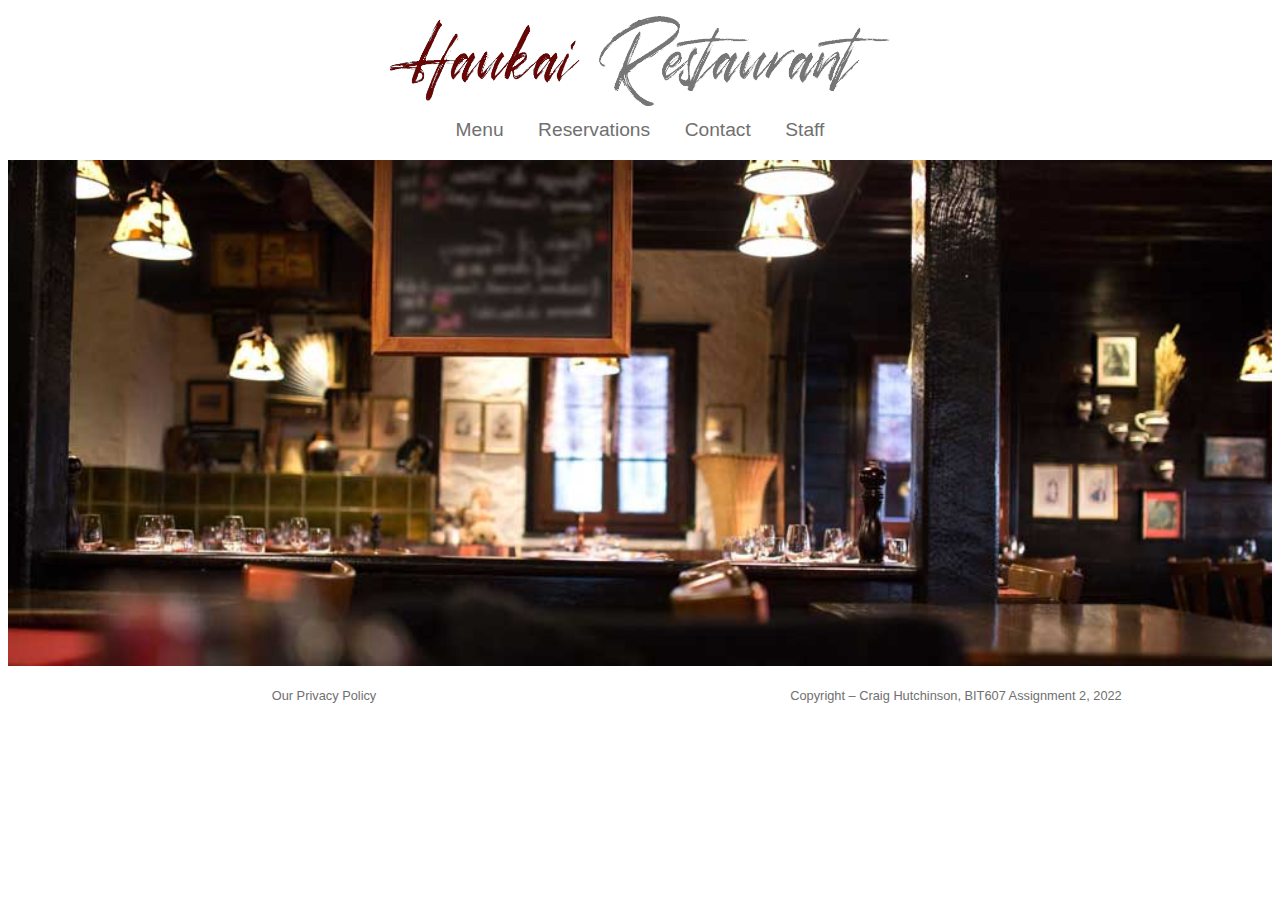
<file: index.html>
<!DOCTYPE html>
<html lang="en">
  <head>
    <meta charset="utf-8">
    <meta name="viewport" content="width=device-width, initial-scale=1.0">
    <title>Haukai Restaurant</title>
    <link rel="stylesheet" href="./styles/styles.css">
  </head>

  <body>
    <div class="header">
      <img src="./images/HaukaiLogo.png" alt="Haukai Logo" class="center">
    </div>
    
    <!--  This div sets up the main navigation menu -->
    <div class="row">
      <div class="main-nav">
          <nav>
              <ul class="main-nav-list">
                  <li><a href="./pages/Menu.html">Menu</a></li>
                  <li><a href="./pages/Reservations.html">Reservations</a></li>
                  <li><a href="./pages/Contacts.html">Contact</a></li>
                  <li><a href="./pages/Staff.html">Staff</a></li>
              </ul>
          </nav>
      </div>
  </div>

    <!--  This div sets up the main picture. Uses the picture element to use a different image on smaller screens -->
    <div class="row">
      <div>
        <picture>
          <source srcset="./images/HeroPicTall.jpg" media="(max-width: 600px)">
          <img src="./images/HeroPicWide.jpg" alt="Picture of restaurant" class="responsive-image">
        </picture>
      </div>
    </div>
    
    <div class="footer">
      <div class="col-6">
          <p class="footer-text">
              <a href="../pages/Privacy.html" target="_blank">Our Privacy Policy</a>
          </p>
      </div>
      <div class="col-6">
          <p class="footer-text">
            Copyright – Craig Hutchinson, BIT607 Assignment 2, 2022
          </p>
      </div>
    </div>
  </body>
</html>
</file>
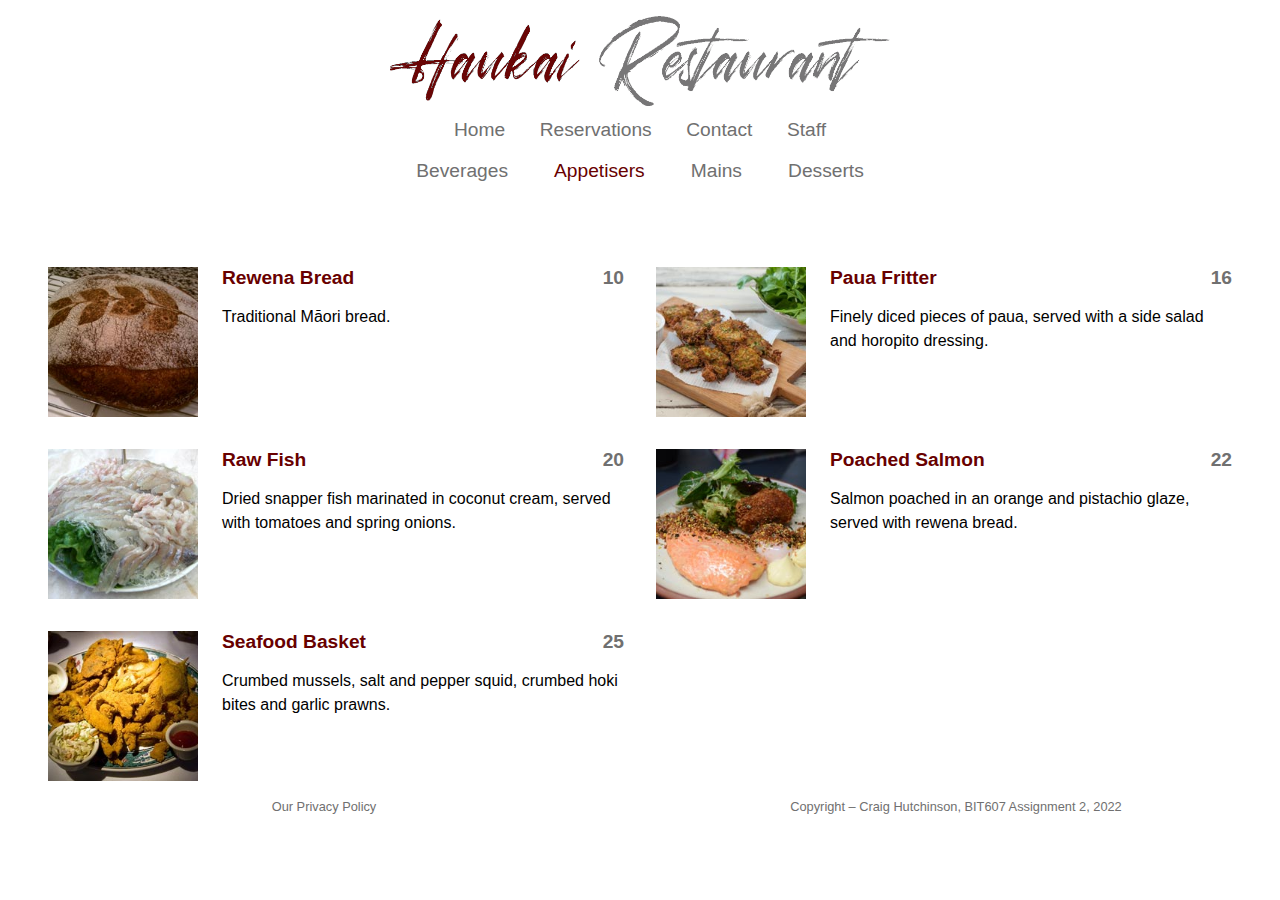
<file: pages/Appetisers.html>
<!DOCTYPE html>
<html lang="en">
    <head>
        <meta charset="utf-8">
        <meta name="viewport" content="width=device-width, initial-scale=1.0">
        <title>Haukai Restaurant Appetisers</title>
        <link rel="stylesheet" href="../styles/styles.css">
    </head>
  
    <body>
        <div class="header">
        <img src="../images/HaukaiLogo.png" alt="Haukai Logo" class="center">
        </div>
    
        <!--  This div sets up the main navigation menu -->
        <div class="row">
            <div class="main-nav">
                <nav>
                    <ul class="main-nav-list">
                        <li><a href="../index.html">Home</a></li>
                        <li><a href="../pages/Reservations.html">Reservations</a></li>
                        <li><a href="../pages/Contacts.html">Contact</a></li>
                        <li><a href="../pages/Staff.html">Staff</a></li>
                    </ul>
                </nav>
            </div>
        </div>
    
        <!--  This div sets up the sub navigation menu. The active page name is coloured different and isn't a link-->
        <div class="row">
            <div class="menu-nav">
                <nav>
                    <ul class="menu-nav-list">
                        <li class="menu-nav-item"><a href="../pages/Menu.html">Beverages</a></li>
                        <li class="active">Appetisers</li>
                        <li class="menu-nav-item"><a href="../pages/Mains.html">Mains</a>
                        <li class="menu-nav-item"><a href="../pages/Desserts.html">Desserts</a></li>
                    </ul>
                </nav>
            </div>
        </div>
    
        <!--  This div sets up the menu items in a row -->
        <div class="menu-group">    
            <div class="menu-item">
                <img src="../images/RewenaBread.jpg" alt="Picture of a traditional Māori Bread" class="menu-item-image">
                <div class="menu-item-text">
                    <h2 class="menu-item-heading">
                        <span class="menu-item-name">Rewena Bread</span>
                        <span class="menu-item-price">10</span>
                    </h2>    
                    <p class="menu-item-description">Traditional Māori bread.</p>
                </div>
            </div>
            <div class="menu-item">
                <img src="../images/PauaFritters.jpg" alt="Picture of a Paua Fritters" class="menu-item-image">
                <div class="menu-item-text">
                    <h2 class="menu-item-heading">
                        <span class="menu-item-name">Paua Fritter</span>
                        <span class="menu-item-price">16</span>
                    </h2>    
                    <p class="menu-item-description">Finely diced pieces of paua, served with a side salad and horopito dressing.</p>
                </div>
            </div>
            <div class="menu-item">
                <img src="../images/RawFish.jpg" alt="Picture of Raw Fish" class="menu-item-image">
                <div class="menu-item-text">
                    <h2 class="menu-item-heading">
                        <span class="menu-item-name">Raw Fish</span>
                        <span class="menu-item-price">20</span>
                    </h2>    
                    <p class="menu-item-description">Dried snapper fish marinated in coconut cream, served with tomatoes and spring onions.</p>
                </div>
            </div>
            <div class="menu-item">
                <img src="../images/PoachedSalmon.jpg" alt="Picture of Poached Salmon" class="menu-item-image">
                <div class="menu-item-text">
                    <h2 class="menu-item-heading">
                        <span class="menu-item-name">Poached Salmon</span>
                        <span class="menu-item-price">22</span>
                    </h2>    
                    <p class="menu-item-description">Salmon poached in an orange and pistachio glaze, served with rewena bread.</p>
                </div>
            </div>
            <div class="menu-item">
                <img src="../images/SeafoodPlatter.jpg" alt="Picture of a Seafood Platter" class="menu-item-image">
                <div class="menu-item-text">
                    <h2 class="menu-item-heading">
                        <span class="menu-item-name">Seafood Basket</span>
                        <span class="menu-item-price">25</span>
                    </h2>    
                    <p class="menu-item-description">Crumbed mussels, salt and pepper squid, crumbed hoki bites and garlic prawns.</p>
                </div>
            </div>
        </div>

        <div class="footer">
            <div class="col-6">
                <p class="footer-text">
                    <a href="../pages/Privacy.html" target="_blank">Our Privacy Policy</a>
                </p>
            </div>
            <div class="col-6">
                <p class="footer-text">
                  Copyright – Craig Hutchinson, BIT607 Assignment 2, 2022
                </p>
            </div>
          </div>
    </body>
</html>
</file>
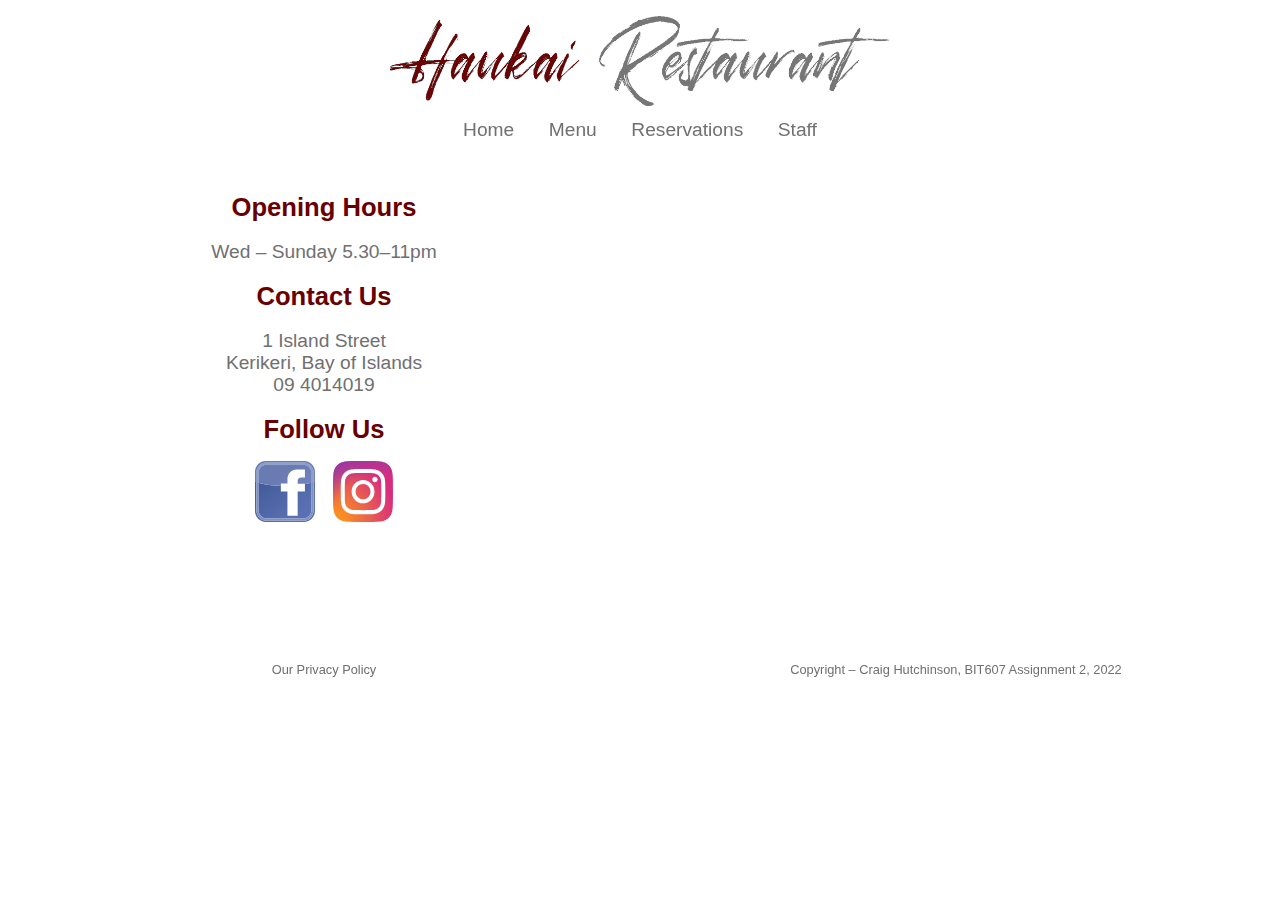
<file: pages/Contacts.html>
<!DOCTYPE html>
<html lang="en">
  <head>
    <meta charset="utf-8">
    <meta name="viewport" content="width=device-width, initial-scale=1.0">
    <title>Haukai Restaurant Contact</title>
    <link rel="stylesheet" href="../styles/styles.css">
  </head>

  <body>
    <div class="header">
      <img src="../images/HaukaiLogo.png" alt="Haukai Logo" class="center">
    </div>
    
    <!--  This div sets up the main navigation menu -->
    <div class="row">
      <div class="main-nav">
        <nav>
          <ul class="main-nav-list">
            <li><a href="../index.html">Home</a></li>
            <li><a href="../pages/Menu.html">Menu</a></li>
            <li><a href="../pages/Reservations.html">Reservations</a></li>
            <li><a href="../pages/Staff.html">Staff</a></li>
          </ul>
        </nav>
      </div>
    </div>

    <!--  This div sets up a row with two columns. First contains the contact details while the second has an iframe
    that imports a Google map. When the screen size changes the map moves from side by side to vertical.-->
    <div class="row">
      <div class="col-6">
        <h1>Opening Hours</h1>
        <p class="address">Wed – Sunday 5.30–11pm</p>
        <h1>Contact Us</h1>
        <p class="address">1 Island Street<br>Kerikeri, Bay of Islands<br>09 4014019</p>
        <h1>Follow Us</h1>
        <div class="icon">
            <a href="https://www.facebook.com" target="_blank"><img class="images" src="../images/facebook.svg" alt="Facebook logo that links to Facebook.com"></a>&nbsp;&nbsp;&nbsp;
            <a href="https://www.instagram.com" target="_blank"><img class="images" src="../images/instagram.svg" alt="Instagram logo that links to Instgram.com"></a>
        </div>
      </div>
      <div class="col-6">
        <div class="map">
          <iframe
            src="https://www.google.com/maps/embed?pb=!1m18!1m12!1m3!1d6815.673250356299!2d173.9551740920255!3d-35.21914270996081!2m3!1f0!2f0!3f0!3m2!1i1024!2i768!4f13.1!3m3!1m2!1s0x6d0bb73e31b0728b%3A0x500ef6143a2d500!2sKerikeri!5e0!3m2!1sen!2snz!4v1652648847673!5m2!1sen!2snz" width="600" height="450" style="border:0;" allowfullscreen="" loading="lazy" referrerpolicy="no-referrer-when-downgrade">
          </iframe>
        </div>
      </div>
    </div>
 
    <div class="footer">
      <div class="col-6">
          <p class="footer-text">
              <a href="../pages/Privacy.html" target="_blank">Our Privacy Policy</a>
          </p>
      </div>
      <div class="col-6">
          <p class="footer-text">
            Copyright – Craig Hutchinson, BIT607 Assignment 2, 2022
          </p>
      </div>
    </div>
  </body>
</html>
</file>
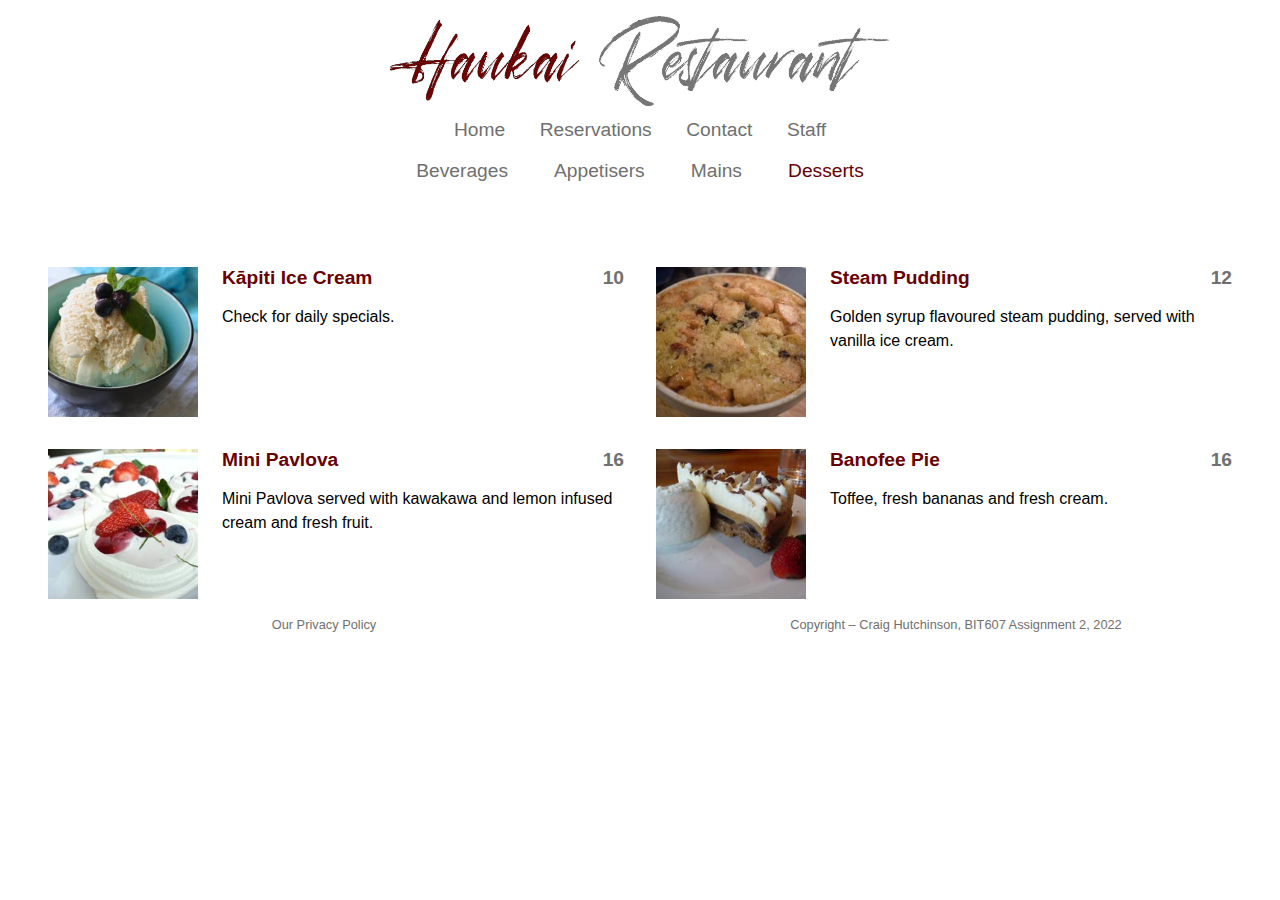
<file: pages/Desserts.html>
<!DOCTYPE html>
<html lang="en">
  <head>
    <meta charset="utf-8">
    <meta name="viewport" content="width=device-width, initial-scale=1.0">
    <title>Haukai Restaurant Desserts</title>
    <link rel="stylesheet" href="../styles/styles.css">
  </head>
  
  <body>
    <div class="header">
    <img src="../images/HaukaiLogo.png" alt="Haukai Logo" class="center">
    </div>

    <!--  This div sets up the main navigation menu -->
    <div class="row">
      <div class="main-nav">
          <nav>
              <ul class="main-nav-list">
                  <li><a href="../index.html">Home</a></li>
                  <li><a href="../pages/Reservations.html">Reservations</a></li>
                  <li><a href="../pages/Contacts.html">Contact</a></li>
                  <li><a href="../pages/Staff.html">Staff</a></li>
              </ul>
          </nav>
      </div>
    </div>

    <!--  This div sets up the sub navigation menu. The active page name is coloured different and isn't a link-->
    <div class="row">
      <div class="menu-nav">
        <nav>
          <ul class="menu-nav-list">
            <li class="menu-nav-item"><a href="../pages/Menu.html">Beverages</a></li>
            <li class="menu-nav-item"><a href="../pages/Appetisers.html">Appetisers</a></li>
            <li class="menu-nav-item"><a href="../pages/Mains.html">Mains</a></li>
            <li class="active">Desserts</li>
          </ul>
        </nav>
      </div>
    </div>

    <!--  This div sets up the menu items in a row -->
    <div class="menu-group">
      <div class="menu-item">
        <img src="../images/KapitiIceCream.jpg" alt="Picture of a bowl of Ice Cream" class="menu-item-image">
        <div class="menu-item-text">
          <h2 class="menu-item-heading">
            <span class="menu-item-name">Kāpiti Ice Cream</span>
            <span class="menu-item-price">10</span>
          </h2>    
          <p class="menu-item-description">Check for daily specials.</p>
        </div>
      </div>
      <div class="menu-item">
        <img src="../images/SteamPudding.jpg" alt="Picture of Steam Pudding" class="menu-item-image">
        <div class="menu-item-text">
          <h2 class="menu-item-heading">
            <span class="menu-item-name">Steam Pudding</span>
            <span class="menu-item-price">12</span>
          </h2>    
          <p class="menu-item-description">Golden syrup flavoured steam pudding, served with vanilla ice cream.</p>
        </div>
      </div>
      <div class="menu-item">
        <img src="../images/MiniPavlovas.jpg" alt="Picture of some Mini Pavlova's" class="menu-item-image">
        <div class="menu-item-text">
          <h2 class="menu-item-heading">
            <span class="menu-item-name">Mini Pavlova</span>
            <span class="menu-item-price">16</span>
          </h2>    
          <p class="menu-item-description">Mini Pavlova served with kawakawa and lemon infused cream and fresh fruit.</p>
        </div>
      </div>
      <div class="menu-item">
        <img src="../images/BanofeePie.jpg" alt="Picture of a slice of Banofee Pie" class="menu-item-image">
        <div class="menu-item-text">
          <h2 class="menu-item-heading">
            <span class="menu-item-name">Banofee Pie</span>
            <span class="menu-item-price">16</span>
          </h2>    
          <p class="menu-item-description">Toffee, fresh bananas and fresh cream.</p>
        </div>
      </div>
    </div>

    <div class="footer">
      <div class="col-6">
          <p class="footer-text">
              <a href="../pages/Privacy.html" target="_blank">Our Privacy Policy</a>
          </p>
      </div>
      <div class="col-6">
          <p class="footer-text">
            Copyright – Craig Hutchinson, BIT607 Assignment 2, 2022
          </p>
      </div>
    </div>
  </body>
</html>
</file>
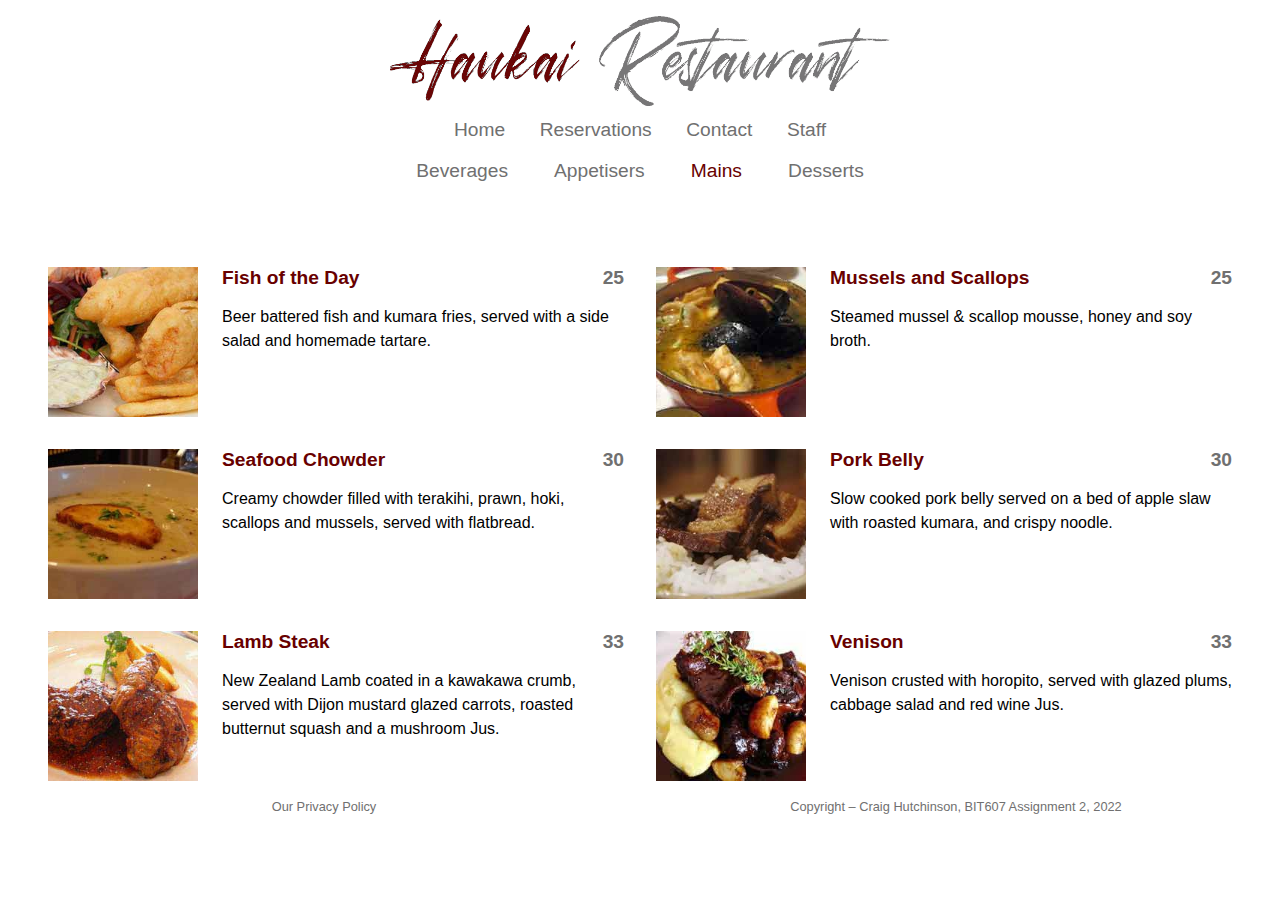
<file: pages/Mains.html>
<!DOCTYPE html>
<html lang="en">
    <head>
        <meta charset="utf-8">
        <meta name="viewport" content="width=device-width, initial-scale=1.0">
        <title>Haukai Restaurant Mains</title>
        <link rel="stylesheet" href="../styles/styles.css">
    </head>
  
    <body>
        <div class="header">
        <img src="../images/HaukaiLogo.png" alt="Haukai Logo" class="center">
        </div>
    
        <!--  This div sets up the main navigation menu -->
        <div class="row">
            <div class="main-nav">
                <nav>
                    <ul class="main-nav-list">
                        <li><a href="../index.html">Home</a></li>
                        <li><a href="../pages/Reservations.html">Reservations</a></li>
                        <li><a href="../pages/Contacts.html">Contact</a></li>
                        <li><a href="../pages/Staff.html">Staff</a></li>
                    </ul>
                </nav>
            </div>
        </div>

        <!--  This div sets up the sub navigation menu. The active page name is coloured different and isn't a link-->
        <div class="row">
            <div class="menu-nav">
                <nav>
                    <ul class="menu-nav-list">
                        <li class="menu-nav-item"><a href="../pages/Menu.html">Beverages</a></li>
                        <li class="menu-nav-item"><a href="../pages/Appetisers.html">Appetisers</a></li>
                        <li class="active">Mains</li>
                        <li class="menu-nav-item"><a href="../pages/Desserts.html">Desserts</a></li>
                    </ul>
                </nav>
            </div>
        </div>

        <!--  This div sets up the menu items in a row -->
        <div class="menu-group">
            <div class="menu-item">
                <img src="../images/BeerBatter.jpg" alt="Picture of fish of the day" class="menu-item-image">
                <div class="menu-item-text">
                    <h2 class="menu-item-heading">
                        <span class="menu-item-name">Fish of the Day</span>
                        <span class="menu-item-price">25</span>
                    </h2>    
                    <p class="menu-item-description">Beer battered fish and kumara fries, served with a side salad and homemade tartare.</p>
                </div>
            </div>
            <div class="menu-item">
                <img src="../images/MusselsScallops.jpg" alt="Picture of Mussels and Scallops in a bowl" class="menu-item-image">
                <div class="menu-item-text">
                    <h2 class="menu-item-heading">
                        <span class="menu-item-name">Mussels and Scallops</span>
                        <span class="menu-item-price">25</span>
                    </h2>    
                    <p class="menu-item-description">Steamed mussel & scallop mousse, honey and soy broth.</p>
                </div>
            </div>
            <div class="menu-item">
                <img src="../images/SeafoodChowder.jpg" alt="Picture of Seafood Chowder" class="menu-item-image">
                <div class="menu-item-text">
                    <h2 class="menu-item-heading">
                        <span class="menu-item-name">Seafood Chowder</span>
                        <span class="menu-item-price">30</span>
                    </h2>    
                    <p class="menu-item-description">Creamy chowder filled with terakihi, prawn, hoki, scallops and mussels, served with flatbread.</p>
                </div>
            </div>
            <div class="menu-item">
                <img src="../images/PorkBelly.jpg" alt="Picture of Pork Belly" class="menu-item-image">
                <div class="menu-item-text">
                    <h2 class="menu-item-heading">
                        <span class="menu-item-name">Pork Belly</span>
                        <span class="menu-item-price">30</span>
                    </h2>    
                    <p class="menu-item-description">Slow cooked pork belly served on a bed of apple slaw with roasted kumara, and crispy noodle.</p>
                </div>
            </div>
            <div class="menu-item">
                <img src="../images/LambSteaks.jpg" alt="Picture of Lamb Steaks" class="menu-item-image">
                <div class="menu-item-text">
                    <h2 class="menu-item-heading">
                        <span class="menu-item-name">Lamb Steak</span>
                        <span class="menu-item-price">33</span>
                    </h2>    
                    <p class="menu-item-description">New Zealand Lamb coated in a kawakawa crumb, served with Dijon mustard
                        glazed carrots, roasted butternut squash and a mushroom Jus.</p>
                </div>
            </div>
            <div class="menu-item">
                <img src="../images/Venison.jpg" alt="Picture of Venison on a Plate" class="menu-item-image">
                <div class="menu-item-text">
                    <h2 class="menu-item-heading">
                        <span class="menu-item-name">Venison</span>
                        <span class="menu-item-price">33</span>
                    </h2>    
                    <p class="menu-item-description">Venison crusted with horopito, served with glazed plums, cabbage salad and red wine Jus.</p>
                </div>
            </div>
        </div>

        <div class="footer">
            <div class="col-6">
                <p class="footer-text">
                    <a href="../pages/Privacy.html" target="_blank">Our Privacy Policy</a>
                </p>
            </div>
            <div class="col-6">
                <p class="footer-text">
                    Copyright – Craig Hutchinson, BIT607 Assignment 2, 2022
                </p>
            </div>
        </div>
    </body>
</html>
</file>
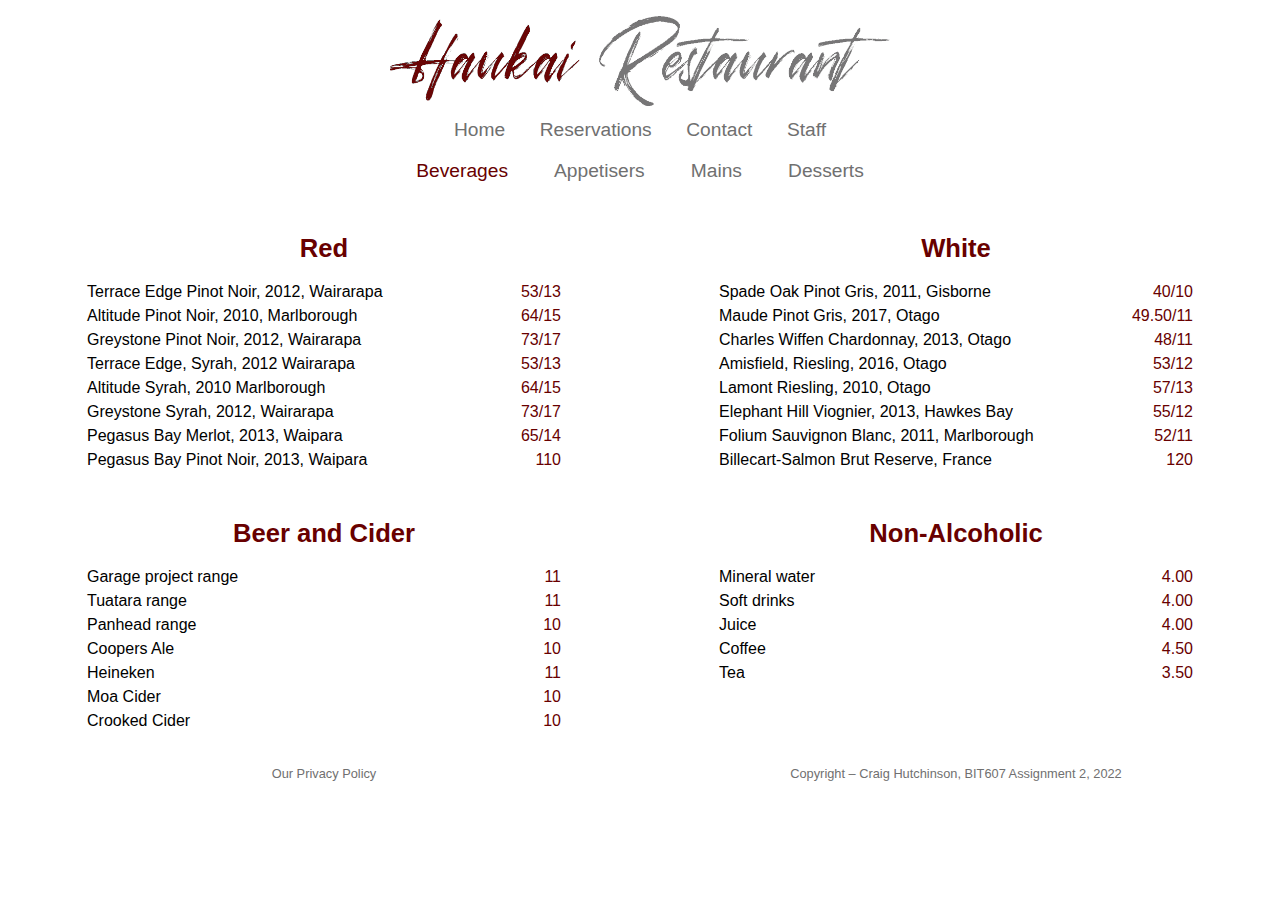
<file: pages/Menu.html>
<!DOCTYPE html>
<html lang="en">
  <head>
    <meta charset="utf-8">
    <meta name="viewport" content="width=device-width, initial-scale=1.0">
    <title>Haukai Restaurant Beverages</title>
    <link rel="stylesheet" href="../styles/styles.css">
  </head>
  
  <body>
    <div class="header">
    <img src="../images/HaukaiLogo.png" alt="Haukai Logo" class="center">
    </div>

    <!--  This div sets up the main navigation menu -->
    <div class="row">
      <div class="main-nav">
          <nav>
              <ul class="main-nav-list">
                  <li><a href="../index.html">Home</a></li>
                  <li><a href="../pages/Reservations.html">Reservations</a></li>
                  <li><a href="../pages/Contacts.html">Contact</a></li>
                  <li><a href="../pages/Staff.html">Staff</a></li>
              </ul>
          </nav>
      </div>
  </div>

    <!--  This div sets up the sub navigation menu. The active page name is coloured different and isn't a link-->
    <div class="row">
      <div class="menu-nav">
        <nav>
          <ul class="menu-nav-list">
            <li class="active">Beverages</li>
            <li class="menu-nav-item"><a href="../pages/Appetisers.html">Appetisers</a></li>
            <li class="menu-nav-item"><a href="../pages/Mains.html">Mains</a>
            <li class="menu-nav-item"><a href="../pages/Desserts.html">Desserts</a></li>
          </ul>
        </nav>
      </div>
    </div>
    <!--  The below div's use a smaller column width so the sit side by side of each other. When the screen
    gets smaller the columns will automatically change from side by side to on top of each other.-->
    <div class="row">
      <div class="col-6">
        <h1>Red</h1>
        <ul class="menulist">
          <li class="menuitem">
            <p class="drink-item-name">
              <span>Terrace Edge Pinot Noir, 2012, Wairarapa</span>
              <span class="drinksprice">53/13</span>
            </p>
          </li>
          <li class="menuitem"><p class="drink-item-name"><span>Altitude Pinot Noir, 2010, Marlborough</span> <span class="drinksprice">64/15</span></li>
          <li class="menuitem"><p class="drink-item-name"><span>Greystone Pinot Noir, 2012, Wairarapa</span> <span class="drinksprice">73/17</span></li>
          <li class="menuitem"><p class="drink-item-name"><span>Terrace Edge, Syrah, 2012 Wairarapa</span> <span class="drinksprice">53/13</span></li>
          <li class="menuitem"><p class="drink-item-name"><span>Altitude Syrah, 2010 Marlborough</span> <span class="drinksprice">64/15</span></li>
          <li class="menuitem"><p class="drink-item-name"><span>Greystone Syrah, 2012, Wairarapa</span>	<span class="drinksprice">73/17</span></li>
          <li class="menuitem"><p class="drink-item-name"><span>Pegasus Bay Merlot, 2013, Waipara</span> <span class="drinksprice">65/14</span></li>
          <li class="menuitem"><p class="drink-item-name"><span>Pegasus Bay Pinot Noir, 2013, Waipara</span> <span class="drinksprice">110</span></li>
        </ul>
      </div>
      <div class="col-6">
        <h1>White</h1>
        <ul class="menulist">
          <li class="menuitem"><p class="drink-item-name"><span>Spade Oak Pinot Gris, 2011, Gisborne</span> <span class="drinksprice">40/10</span></li>
          <li class="menuitem"><p class="drink-item-name"><span>Maude Pinot Gris, 2017, Otago</span> <span class="drinksprice">49.50/11</span></li>
          <li class="menuitem"><p class="drink-item-name"><span>Charles Wiffen Chardonnay, 2013, Otago</span> <span class="drinksprice">48/11</span></li>
          <li class="menuitem"><p class="drink-item-name"><span>Amisfield, Riesling, 2016, Otago</span> <span class="drinksprice">53/12</span></li>
          <li class="menuitem"><p class="drink-item-name"><span>Lamont Riesling, 2010, Otago</span> <span class="drinksprice">57/13</span></li>
          <li class="menuitem"><p class="drink-item-name"><span>Elephant Hill Viognier, 2013, Hawkes Bay</span> <span class="drinksprice">55/12</span></li>
          <li class="menuitem"><p class="drink-item-name"><span>Folium Sauvignon Blanc, 2011, Marlborough</span> <span class="drinksprice">52/11</span></li>
          <li class="menuitem"><p class="drink-item-name"><span>Billecart-Salmon Brut Reserve, France</span> <span class="drinksprice">120</span></li>
        </ul>
      </div>
      <div class="col-6">
        <h1>Beer and Cider</h1>
        <ul class="menulist">
          <li class="menuitem"><p class="drink-item-name"><span>Garage project range</span> <span class="drinksprice">11</span></li>
          <li class="menuitem"><p class="drink-item-name"><span>Tuatara range</span> <span class="drinksprice">11</span></li>
          <li class="menuitem"><p class="drink-item-name"><span>Panhead range</span> <span class="drinksprice">10</span></li>
          <li class="menuitem"><p class="drink-item-name"><span>Coopers Ale</span> <span class="drinksprice">10</span></li>
          <li class="menuitem"><p class="drink-item-name"><span>Heineken</span> <span class="drinksprice">11</span></li>
          <li class="menuitem"><p class="drink-item-name"><span>Moa Cider</span> <span class="drinksprice">10</span></li>
          <li class="menuitem"><p class="drink-item-name"><span>Crooked Cider</span> <span class="drinksprice">10</span></li>
        </ul>
      </div>
      <div class="col-6"> 
        <h1>Non-Alcoholic</h1>
        <ul class="menulist">
          <li class="menuitem"><p class="drink-item-name"><span>Mineral water</span> <span class="drinksprice">4.00</span></li>
          <li class="menuitem"><p class="drink-item-name"><span>Soft drinks</span> <span class="drinksprice">4.00</span></li>
          <li class="menuitem"><p class="drink-item-name"><span>Juice</span> <span class="drinksprice">4.00</span></li>
          <li class="menuitem"><p class="drink-item-name"><span>Coffee</span> <span class="drinksprice">4.50</span></li>
          <li class="menuitem"><p class="drink-item-name"><span>Tea</span> <span class="drinksprice">3.50</span></li>
        </ul>
      </div>
    </div>

    <div class="footer">
      <div class="col-6">
          <p class="footer-text">
              <a href="../pages/Privacy.html" target="_blank">Our Privacy Policy</a>
          </p>
      </div>
      <div class="col-6">
          <p class="footer-text">
            Copyright – Craig Hutchinson, BIT607 Assignment 2, 2022
          </p>
      </div>
    </div>
  </body>
</html>
</file>
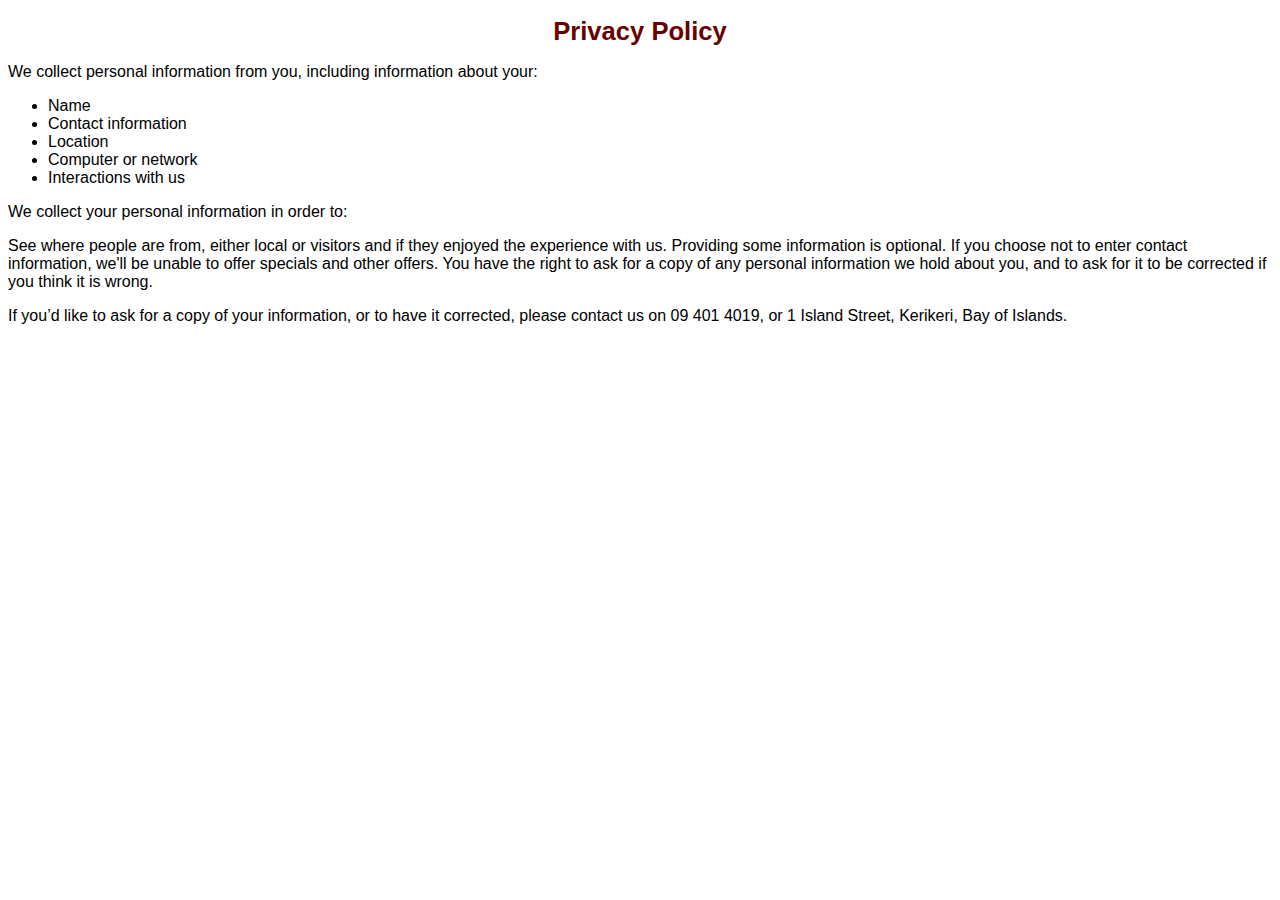
<file: pages/Privacy.html>
<!DOCTYPE html>
<html lang="en">
  <head>
    <meta charset="utf-8">
    <meta name="viewport" content="width=device-width, initial-scale=1.0">
    <title>Haukai Privacy Policy></title>
    <link rel="stylesheet" href="../styles/styles.css">
  </head>

  <body>
    <h1>
        Privacy Policy
    </h1>
     <p>We collect personal information from you, including information about your:</p>
      <ul class="priv-list">
        <li class="priv-item">Name</li>
        <li class="priv-item">Contact information</li>
        <li class="priv-item">Location</li>
        <li class="priv-item">Computer or network</li>
        <li class="priv-item">Interactions with us</li>
      </ul>
    <p>We collect your personal information in order to:</p>
    <p>See where people are from, either local or visitors and if they enjoyed the experience with us.
        Providing some information is optional. If you choose not to enter contact information, we'll be unable to offer specials and other offers.
        You have the right to ask for a copy of any personal information we hold about you, and to ask for it to be corrected if you think it is wrong.</p>
    <p>If you’d like to ask for a copy of your information, or to have it corrected, please contact us on 09 401 4019, or 1 Island Street, Kerikeri, Bay of Islands.</p>
  </body>
</html>
</file>
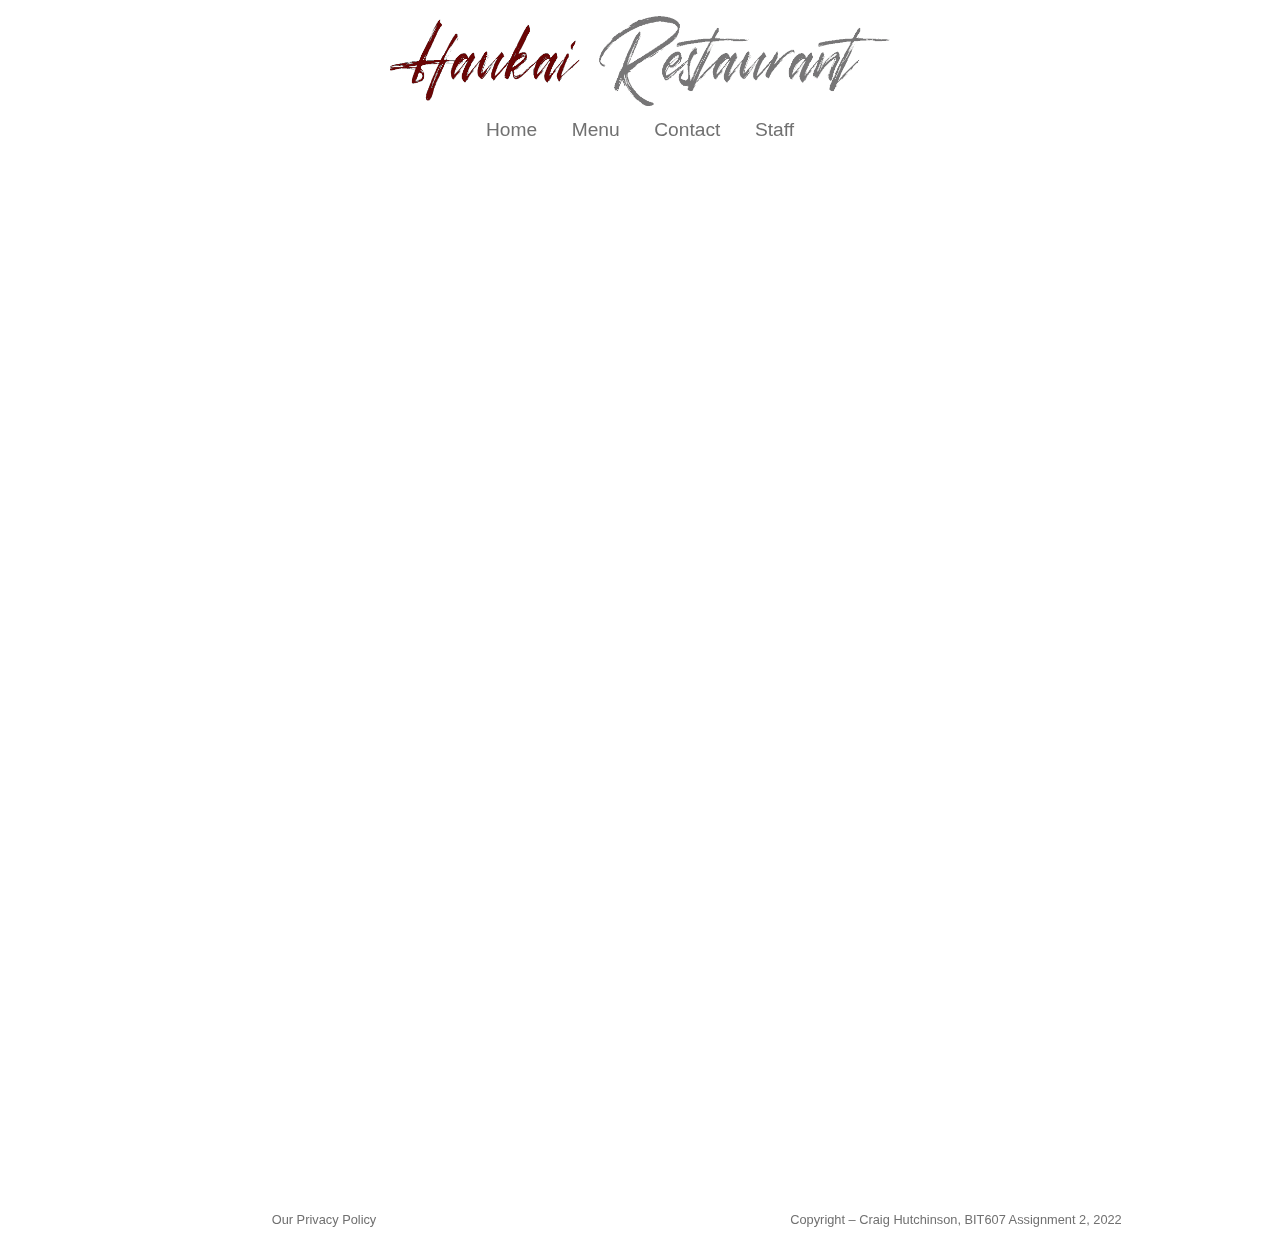
<file: pages/Reservations.html>
<!DOCTYPE html>
<html lang="en">
  <head>
    <meta charset="utf-8">
    <meta name="viewport" content="width=device-width, initial-scale=1.0">
    <title>Haukai Restaurant Reservations</title>
    <link rel="stylesheet" href="../styles/styles.css">
  </head>

  <body>
    <div class="header">
      <img src="../images/HaukaiLogo.png" alt="Haukai Logo" class="center">
    </div>
    
    <!--  This div sets up the main navigation menu -->
    <div class="row">
      <div class="main-nav">
          <nav>
              <ul class="main-nav-list">
                  <li><a href="../index.html">Home</a></li>
                  <li><a href="../pages/Menu.html">Menu</a></li>
                  <li><a href="../pages/Contacts.html">Contact</a></li>
                  <li><a href="../pages/Staff.html">Staff</a></li>
              </ul>
          </nav>
      </div>
    </div>

    <!--  This div sets an iframe to import a Google form and displays in a row as a column-->
    <div class="row">
      <div class="col-12">
        <div class="reservations">
          <iframe src="https://docs.google.com/forms/d/e/1FAIpQLSfS5ZP-ffoxGJG1X_w_g_WsjNLkRQH3G1vukfFF7OVixD4BlQ/viewform?embedded=true" width="640" height="1000"></iframe>
          <!--<iframe src="https://docs.google.com/forms/d/e/1FAIpQLSfS5ZP-ffoxGJG1X_w_g_WsjNLkRQH3G1vukfFF7OVixD4BlQ/viewform?embedded=true"
          width="100%" height="1012" frameborder="0" marginheight="0" marginwidth="0">Loading…</iframe>-->
        </div>
      </div>
    </div>

    <div class="footer">
      <div class="col-6">
          <p class="footer-text">
              <a href="../pages/Privacy.html" target="_blank">Our Privacy Policy</a>
          </p>
      </div>
      <div class="col-6">
          <p class="footer-text">
            Copyright – Craig Hutchinson, BIT607 Assignment 2, 2022
          </p>
      </div>
    </div>
  </body>
</html>
</file>
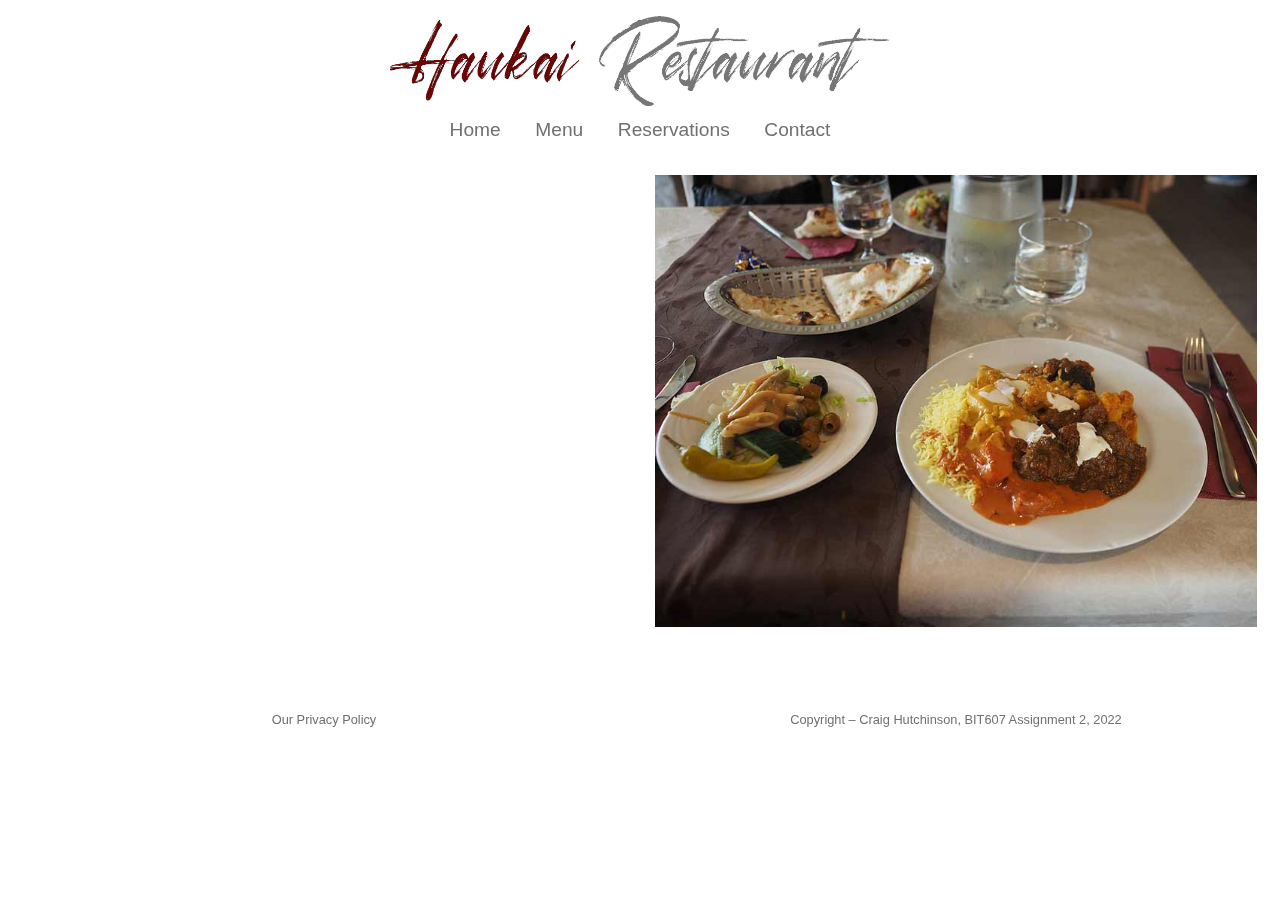
<file: pages/Staff.html>
<!DOCTYPE html>
<html lang="en">
  <head>
    <meta charset="utf-8">
    <meta name="viewport" content="width=device-width, initial-scale=1.0">
    <title>Haukai Restaurant Staff</title>
    <link rel="stylesheet" href="../styles/styles.css">
  </head>

  <body>
    <div class="header">
      <img src="../images/HaukaiLogo.png" alt="Haukai Logo" class="center">
    </div>
    
    <!--  This div sets up the main navigation menu -->
    <div class="row">
      <div class="main-nav">
        <nav>
          <ul class="main-nav-list">
            <li><a href="../index.html">Home</a></li>
            <li><a href="../pages/Menu.html">Menu</a></li>
            <li><a href="../pages/Reservations.html">Reservations</a></li>
            <li><a href="../pages/Contacts.html">Contact</a></li>
          </ul>
        </nav>
      </div>
    </div>

    <!--  This div sets an iframe to import a Google calendar and displays in a row as a column-->
    <div class="row">
      <div class="col-6">
        <div class="calendar"><iframe
          src="https://calendar.google.com/calendar/embed?height=600&wkst=1&bgcolor=%23ffffff&ctz=Pacific%2FAuckland&showNav=1&showPrint=0&showTabs=0&showCalendars=0&src=YTBzcmhwZWdlYjUzbGszOXB1ZXEzcWU0ZWtAZ3JvdXAuY2FsZW5kYXIuZ29vZ2xlLmNvbQ&color=%23009688" style="border-width:0" width="800" height="600">
        </iframe>
        </div>
      </div>
      <div class="col-6">
        <img src="../images/LunchPicture.jpg" alt="Picture of food at a resturant" class="responsive-image">
      </div>   
    </div>
    
    <div class="footer">
      <div class="col-6">
          <p class="footer-text">
              <a href="../pages/Privacy.html" target="_blank">Our Privacy Policy</a>
          </p>
      </div>
      <div class="col-6">
          <p class="footer-text">
            Copyright – Craig Hutchinson, BIT607 Assignment 2, 2022
          </p>
      </div>
    </div>
  </body>
</html>
</file>
<file: styles/styles.css>
/* sets the initial box size and font used */
* {
    box-sizing: border-box;
    font-family: Arial, Helvetica, sans-serif;
}

/* sets the padding around the logo */
.header {
    padding: .5em .5em 0 .5em;
}
  
/* sets the boundary and spacing for the navigation menus */
.main-nav-list, .menu-nav ul {
    display: flex;
    justify-content: center;
    list-style-type: none;
    margin: 0;
    padding: 0;
}
 
/* sets the font size and spacing for the navigation menus */
.main-nav-list li a, .main-nav-list, .menu-nav li a, .menu-nav li {
    color: rgb(112, 112, 112);
    font-size: 1.5vw;
    margin-bottom: 1em;
    text-decoration: none;
}

/* below two classes sets a different space between each nav link */
.main-nav-list, .main-nav-list li a {
    padding: 0 .9em 0 .9em;
}

.menu-nav li, .menu-nav li a {
    padding: 0 .6em 0 .6em;
}

/* sets the hover colour to red */
.menu-nav li a:hover, .main-nav li a:hover, .footer .col-6 a:hover {
    color: rgb(104, 0, 0);
}

/* sets the style for the drinks list */
.menulist {
    list-style: none;
    margin: 0;
    padding: 0 4em;
}

/* used for beverages and contact details */
h1 {
    color: rgb(104, 0, 0);
    font-size: 2vw;
    text-align: center;
}

/* used for the headings on the other menu pages */
h2 {
    font-size: 1.5vw;
}

/* sets the address text details */
.address {
    color: rgb(112, 112, 112);
    font-size: 1.5vw;
    text-align: center;
}

/* sets the footer settings */
.footer .col-6, .footer .col-6 a {
    color: rgb(112, 112, 112);
    font-size: 1vw;
    padding: 5px;
    text-align: center;
    text-decoration: none
}

/* sets a margin around the footer text */
.footer-text {
    margin: 1em;
}

/* used to center the logo */
.center {
    display: block;
    margin-left: auto;
    margin-right: auto;
    width: 40%;
}

/* used to centre the facebook and instagram logos */
.social{
    text-align: center;
}

/* sets up the grid layout for the appetiser, main and dessert menus */
.menu-group {
    column-gap: 5vw;
    display: grid;
    gap: 2em;
    grid-template-columns: repeat(2, 1fr);
    margin-top: 2vw;
    padding: 2.5em 2.5em 0 2.5em;
}

/* allows each menu item to be either in one column or two */
.menu-item {
    display: flex;
}

/* sets the size of the images next to menu items */
.menu-item-image {
    flex-shrink: 0;
    height: 150px;
    margin-right: 1.5em;
    object-fit: cover;
    width: 150px;
}

/* allows the menu description text to grow to width of column */
.menu-item-text {
    flex-grow: 1;
}

.menu-item-heading {
    display: flex;
    justify-content: space-between;
    margin: 0;
}

.menu-item-name {
    color: rgb(104, 0, 0);
    margin-right: 1.5em;
}

.menu-item-price {
    color: rgb(112, 112, 112);
}

.menu-item-description {
    line-height: 1.5em;
}

.drink-item-name {
    display: flex;
    justify-content: space-between;
    line-height: 1.5em;
    margin: 0;
}

/* sets the active menu page name to a static element */
.menu-nav-list .active {
    color: rgb(104, 0, 0);
    font-size: 1.5vw;
    margin: 0 0 1em 0;
    padding: 0 1.2em 0 1.2em;
    
}

/* the below two classes change the price colours for both the drinks and food */
.drinksprice {
    color: rgb(104, 0, 0);
}

.price {
    color:rgb(0, 0, 0)
}

/* sets a margin at the top of both nav menus */
.menu-nav, .main-nav {
    margin-top: 1vw;
}

/* sets main images width using an id */
.responsive-image {
    width: 100%;
}
  
/* using the after selector clears the floating elements to avoid any unexpected layout changes*/
.row::after {
    clear: both;
    content: "";
    display: block;
}

/* the following three entries used for the drinks menu to set the column widths. This was based on using 12 columns and dividing by 100% */
.icon .images {
    width: 10%;
    display: inline;
}
.col-6 {
    float: left;
    padding: 15px;
    text-align: center;
    width: 50%;
}

.col-12 {
    float: left;
    padding: 15px;
    width: 100%;
}

.col-6 .map iframe {
    border: none;
    height: 450px;
    width: 100%;
}

.col-6 .calendar iframe {
    border: none;
    height: 500px;
    width: 100%;
}

.reservations {
    text-align: center;
}

.col-12 .reservations iframe {
    border: none;
    width: 100%;
}

/* for screens between 1120px and 800px */
@media only screen and (max-width: 1120px) {
    .menulist {
        padding: .2vw;
    }
}

/* this sections sets parameters for smaller screens */
@media only screen and (max-width: 800px) {
    [class*="col-"] {
      width: 100%;
    }
    .header img {
    height: auto;
    width: 100%;
    }
    .menu-group {
        grid-template-columns: 1fr;
        padding: 1.5em 1.5em 0 1.5em; 
    }
    .menu-item-image {
        height: 80px;
        width: 80px;
    }
    .footer .col-6, .footer .col-6 a {
        font-size: 3vw;
        padding: 0;
    }
    .footer-text {
        margin: .5em;
    }
    .main-nav li a, .menu-nav li a, .address, h2 {
        font-size: 4vw;
    }
    .menu-nav-list .active {
        font-size: 4vw;
    }
    .main-nav li a, .menu-nav li a {
        text-decoration: none;
    }
    h1 {
        font-size: 5vw;
    }
    .menulist {
        padding: 0 1em;
    }
    .menuitem {
        font-size: 3vw;
        margin: 0;
        text-align: justify;
    }
    .main-nav, .menu-nav {
        margin: 4vw 0 3vw 0;
    }
    .icon .images {
        width: 20%;
        display: inline;
    }
}
</file>
